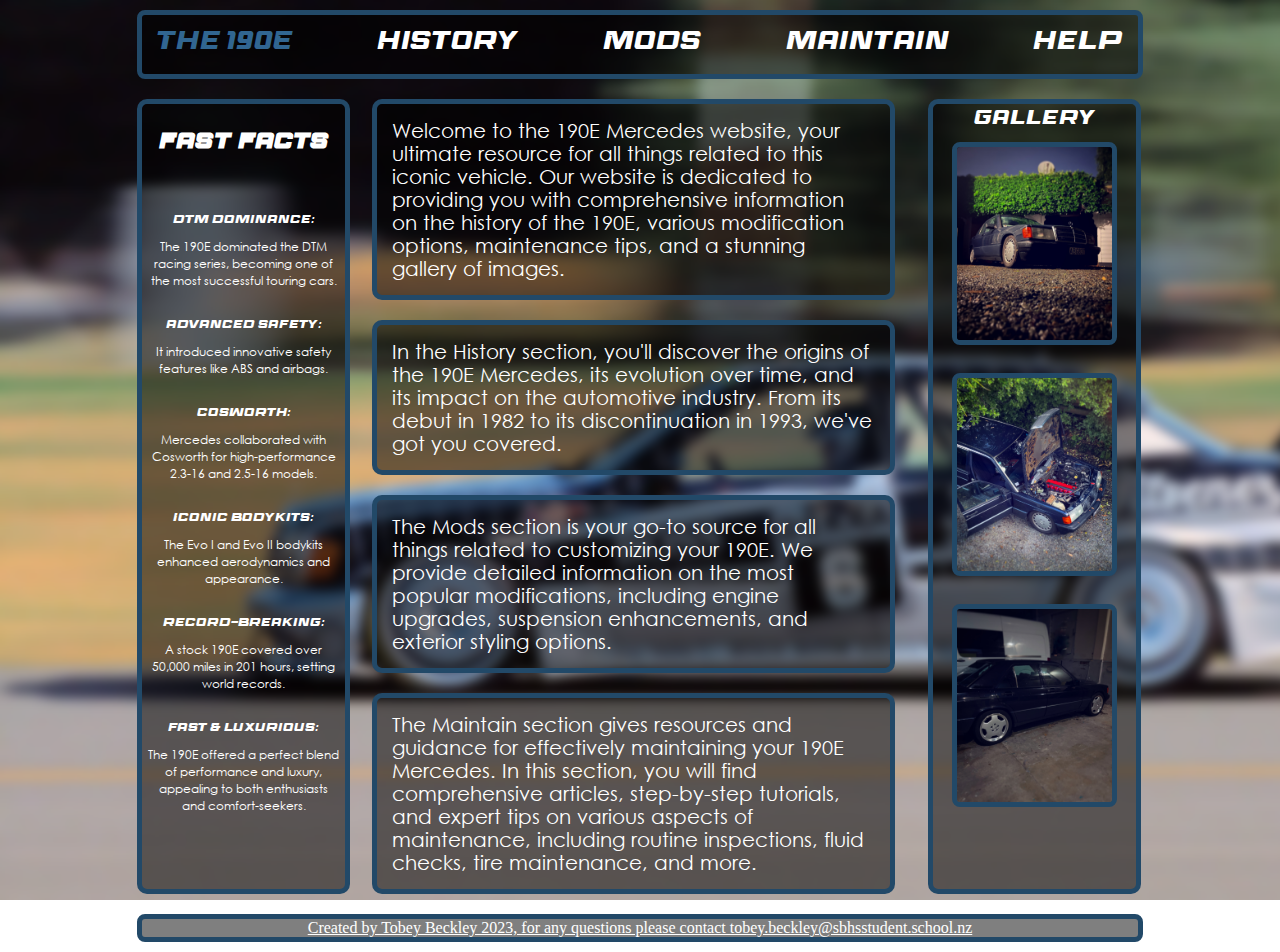
<file: index.html>
<!DOCTYPE html>
<html>
<head>
    <title>190E | Home</title>
    <link rel="stylesheet" href="styles.css">
</head>
<body>
    <nav>
            <a id="currentTab" href="index.html">The 190E</a>

            <div class="dropdown">
                <span class="dropdown-text"><a href="history.html">History</a></span>
                <div class="dropdown-content">
                  <a href="history.html#theStart">The Start</a>
                  <a href="history.html#variations">Variations</a>
                  <a href="history.html#dtm">DTM</a>
                <a href="history.html#theEnd">The End</a>
                </div>
              </div>
              
        <div class="dropdown">
                <!--when hover over it drops down-->
              <span class="dropdown-text"><a href="mods.html">Mods</a></span>
              <div class="dropdown-content">
                <!--when you click it goes to the paragraph that you click on-->
                <a href="mods.html">Suspension</a>
                <a href="mods.html#exhaust">Exhaust</a>
                <a href="mods.html#wheels">Wheels</a>
                <a href="mods.html#bodykits">Bodykits</a>
              </div>
            </div>
            <a href="maintain.html">Maintain</a>
            <a href="help.html">Help</a>
    </nav>

    <!--Body divs and text-->
    <div class="body1">Welcome to the 190E Mercedes website, your ultimate resource for all things related to this iconic vehicle. Our website is dedicated to providing you with comprehensive information on the history of the 190E, various modification options, maintenance tips, and a stunning gallery of images.
    	
        </div>  
    
    <div class="body2">In the History section, you'll discover the origins of the 190E Mercedes, its evolution over time, and its impact on the automotive industry. From its debut in 1982 to its discontinuation in 1993, we've got you covered.
      
        </div>
  
    <div class="body3">
            The Mods section is your go-to source for all things related to customizing your 190E. We provide detailed information on the most popular modifications, including engine upgrades, suspension enhancements, and exterior styling options.
        </div>
    
        <div class="body4">
            The Maintain section gives resources and guidance for effectively maintaining your 190E Mercedes. In this section, you will find comprehensive articles, step-by-step tutorials, and expert tips on various aspects of maintenance, including routine inspections, fluid checks, tire maintenance, and more. 
            </div>
        <!--Right side bar-->
    <div class="gallery">
        <div class="gallText">Gallery</div>
        <a href="http://127.0.0.1:5500/Images/image1.jpg" target="_blank"><img src="/Images/image1.jpg" alt="3/4 shot of 190e"></a>
        <a href="http://127.0.0.1:5500/Images/image2.jpg" target="_blank"><img src="/Images/image2.jpg" alt="M103 2.6"></a>
        <a href="http://127.0.0.1:5500/Images/image4.jpg" target="_blank"><img src="/Images/image4.jpg" alt="Monoblocks"></a>
    </div>
    <!--Left side bar-->
    <div class="leftBar">
        <h3>Fast Facts</h3>

  <ul class="fast-facts">
    <li>
      <span class="fact-year">DTM Dominance:</span>
      <p>The 190E dominated the DTM racing series, becoming one of the most successful touring cars.</p>
    </li>
    <li>
      <span class="fact-year">Advanced Safety:</span>
      <p>It introduced innovative safety features like ABS and airbags.</p>
    </li>
    <li>
      <span class="fact-year">Cosworth:</span>
      <p>Mercedes collaborated with Cosworth for high-performance 2.3-16 and 2.5-16 models.</p>
    </li>
    <li>
      <span class="fact-year">Iconic Bodykits:</span>
      <p>The Evo I and Evo II bodykits enhanced aerodynamics and appearance.</p>
    </li>
    <li>
      <span class="fact-year">Record-Breaking:</span>
      <p>A stock 190E covered over 50,000 miles in 201 hours, setting world records.</p>
    </li>
    <li>
        <span class="fact-year">Fast & Luxurious:</span>
        <p>The 190E offered a perfect blend of performance and luxury, appealing to both enthusiasts and comfort-seekers.</p>
      </li>
  </ul>
</div>
    </div>
 <!--Footer-->
    <div class="footer">
        Created by Tobey Beckley 2023, for any questions please contact tobey.beckley@sbhsstudent.school.nz
    </div>


</body>
</html>
</file>
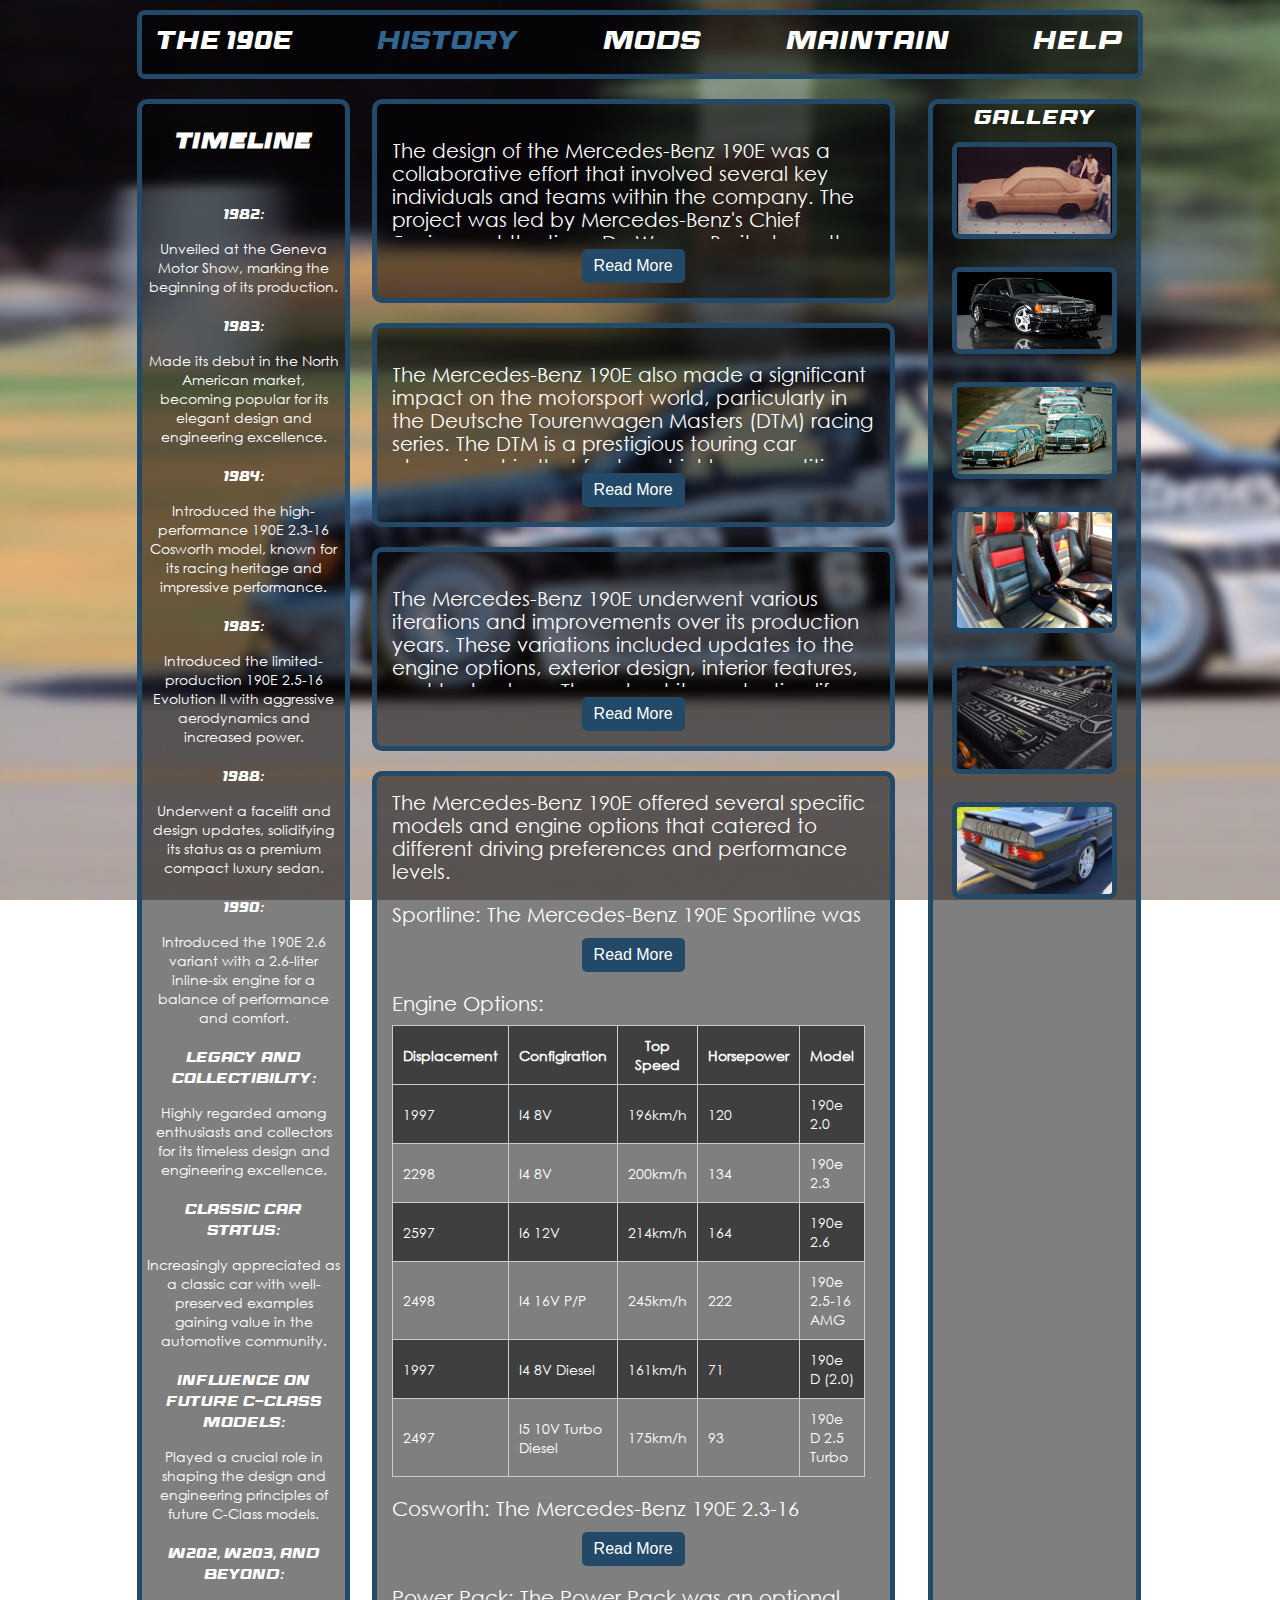
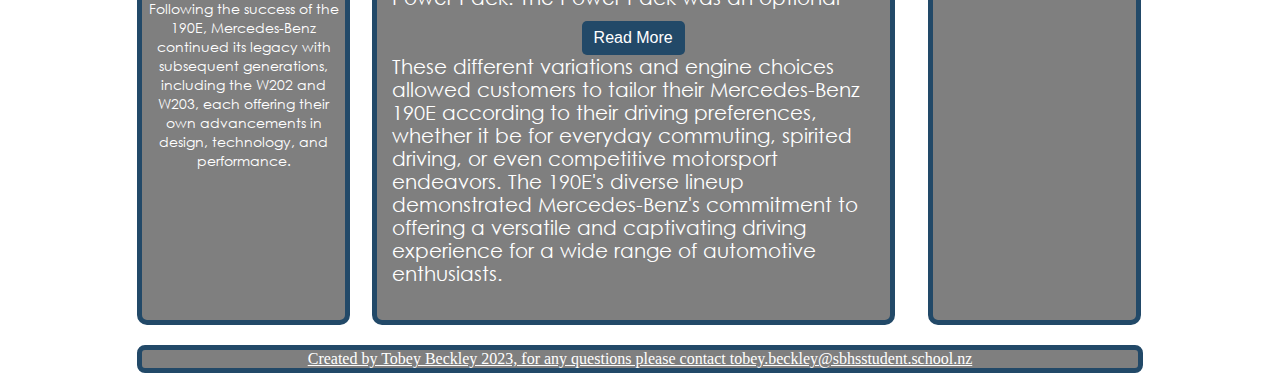
<file: history.html>
<!DOCTYPE html>
<html>

<head>
  <title>190E | Home</title>
  <link rel="stylesheet" href="styles.css">
</head>

<script>
  // JavaScript function to toggle text expansion/collapse
  function toggleText(elementId) {
    var paragraphWrapper = document.getElementById(elementId);
    var readMoreBtn = document.getElementById(elementId + "-readMoreBtn");

    if (paragraphWrapper.classList.contains("expanded")) {
      // If the paragraph is expanded, collapse it
      paragraphWrapper.classList.remove("expanded");
      readMoreBtn.textContent = "Read More";
    } else {
      // If the paragraph is collapsed, expand it
      paragraphWrapper.classList.add("expanded");
      readMoreBtn.textContent = "Read Less";
    }
  }

  // JavaScript event listener to set up text expansion/collapse
  document.addEventListener("DOMContentLoaded", function () {
    var paragraphs = document.querySelectorAll(".expandable-paragraph");

    paragraphs.forEach(function (paragraph) {
      var originalText = paragraph.textContent;
      var truncatedText = originalText.slice(0, 2000);

      if (paragraph.scrollHeight > paragraph.clientHeight) {
        // If the paragraph has overflow, truncate it and add a Read More button
        paragraph.textContent = truncatedText;
        var elementId = paragraph.id;
        var readMoreBtn = document.createElement("button");
        readMoreBtn.textContent = "Read More";
        readMoreBtn.className = "button-read-more-less";
        readMoreBtn.id = elementId + "-readMoreBtn";
        readMoreBtn.onclick = function () {
          toggleText(elementId);
        };

        var readMoreContainer = document.createElement("div");
        readMoreContainer.className = "read-more-container";
        readMoreContainer.appendChild(readMoreBtn);
        paragraph.parentNode.insertBefore(readMoreContainer, paragraph.nextSibling);
      }
    });
  });
  </script>

<body>
  <nav>
    <a href="index.html">The 190E</a>

    <div class="dropdown">
        <!--when hover over it drops down-->
      <span class="dropdown-text"><a id="currentTab" href="history.html">History</a></span>
      <div class="dropdown-content">
        <!--when you click it goes to the paragraph that you click on-->
        <a href="#theStart">The Start</a>
        <a href="#dtm">DTM</a>
        <a href="#variations">EVO</a>
        <a href="#theEnd">The End</a>
      </div>
    </div>

    <div class="dropdown">
        <!--when hover over it drops down-->
      <span class="dropdown-text"><a href="mods.html">Mods</a></span>
      <div class="dropdown-content">
        <!--when you click it goes to the paragraph that you click on-->
        <a href="mods.html#suspension">Suspension</a>
        <a href="mods.html#exhaust">Exhaust</a>
        <a href="mods.html#wheels">Wheels</a>
        <a href="mods.html#bodykits">Bodykits</a>
      </div>
    </div>
    <a href="maintain.html">Maintain</a>
    <a href="help.html">Help</a>
  </nav>

  <div id="theStart" class="body1">
    <div class="paragraph-wrapper">
      <p id="start" class="expandable-paragraph collapse">
        The design of the Mercedes-Benz 190E was a collaborative effort that involved several key individuals and teams within the company. The project was led by Mercedes-Benz's Chief Engineer at the time, Dr. Werner Breitschwerdt, who played a crucial role in overseeing the development of the car. The styling and design work were primarily carried out by a team of designers led by Bruno Sacco, Mercedes-Benz's head of design during that era. The design process took place at Mercedes-Benz's headquarters in Stuttgart, Germany, where the company's design center was located. This center housed a dedicated team of talented designers and engineers who worked together to create the iconic look of the 190E.

        Bruno Sacco and his team focused on creating a timeless and aerodynamic design for the 190E. They utilized the latest in computer-aided design (CAD) technology and conducted extensive wind tunnel testing to optimize the car's aerodynamics. The final result was a sleek and elegant silhouette that not only looked visually stunning but also contributed to the car's overall performance and fuel efficiency.
        
        The interior design was equally important, and Mercedes-Benz's team put a strong emphasis on ergonomics, luxury, and attention to detail. High-quality materials, exquisite craftsmanship, and cutting-edge features were incorporated into the 190E's interior to ensure a luxurious and comfortable driving experience.
        
        The Mercedes-Benz 190E was officially unveiled at the 1982 Geneva Motor Show, and it quickly became a symbol of automotive excellence and engineering prowess. Its enduring popularity and legacy are a testament to the dedication and vision of the talented individuals who designed and developed this remarkable compact executive car.
      </p>
    </div>
  </div>

  <div id="dtm" class="body2">
    <div class="paragraph-wrapper">
      <p id="dtmHistory" class="expandable-paragraph collapse">
        The Mercedes-Benz 190E also made a significant impact on the motorsport world, particularly in the Deutsche Tourenwagen Masters (DTM) racing series. The DTM is a prestigious touring car championship that features highly competitive racing among various automobile manufacturers.

        In the 1980s and 1990s, the Mercedes-Benz 190E 2.3-16 was a dominant force in DTM racing. This specially modified version of the 190E was designed for motorsport and featured a powerful 2.3-liter four-cylinder engine producing around 185 horsepower. The car's aerodynamic body kit and suspension setup were optimized for high-speed racing on tracks throughout Europe.

        Notably, the 190E 2.3-16 achieved remarkable success in DTM racing, securing numerous victories and championships for Mercedes-Benz. Its competitive performance and distinctive livery made it a fan-favorite and an iconic representation of Mercedes-Benz's commitment to motorsport excellence.

        The legacy of the 190E in DTM racing lives on, and its achievements continue to be celebrated by motorsport enthusiasts and fans of the Mercedes-Benz brand.
      </p>
    </div>
  </div>

  <div id="variations" class="body3">
    <div class="paragraph-wrapper">
      <p id="variationsText" class="expandable-paragraph collapse">
        The Mercedes-Benz 190E underwent various iterations and improvements over its production years. These variations included updates to the engine options, exterior design, interior features, and technology. Throughout its production life, the 190E remained a popular choice for customers seeking a luxurious and reliable compact executive car.
    
        One of the notable variations was the introduction of the Mercedes-Benz 190E 2.5-16 Evolution (EVO) models. The EVO models were designed to meet the homologation requirements for participating in motorsport events, particularly in the Deutsche Tourenwagen Masters (DTM) racing series. These high-performance versions featured a more powerful engine, aerodynamic enhancements, and upgraded suspension and braking systems.

        Another significant variation was the availability of different trim levels and special editions, each offering unique features and options. Some of the special editions included limited-production models with exclusive paint colors, interior finishes, and additional accessories.

        The Mercedes-Benz 190E's ability to continuously evolve and adapt to changing market demands contributed to its enduring success and reputation as a beloved classic car.
      </p>
    </div>
  </div>

  <div id="theEnd" class="body4">
    <div class="paragraph-wrapper">
          
        The Mercedes-Benz 190E offered several specific models and engine options that catered to different driving preferences and performance levels.
        <p id="Sportline" class="expandable-paragraph collapse">
        Sportline: The Mercedes-Benz 190E Sportline was a special variant aimed at enhancing the car's sporty driving characteristics. It featured sport-tuned suspension, firmer springs, and upgraded shock absorbers, providing improved handling and responsiveness on the road. The Sportline edition also boasted distinctive alloy wheels and sportier exterior and interior trim, giving it a more aggressive and athletic appearance.
        </p>

        <p id="engine" class="expandable-paragraph collapse">
        Engine Options:
        <!--Table of engine options-->
        <table>
            <tr>
                <th>Displacement</th>
                <th>Configiration</th>
                <th>Top Speed</th>
                <th>Horsepower</th>
                <th>Model</th>
    
            </tr>
            <tr>
                <td>1997</td>
                <td>I4 8V</td>
                <td>196km/h</td>
                <td>120</td>
                <td>190e 2.0</td>
            </tr>
    
            <tr>
                <td>2298</td>
                <td>I4 8V</td>
                <td>200km/h</td>
                <td>134</td>
                <td>190e 2.3</td>
            </tr>
    
            <tr>
                <td>2597</td>
                <td>I6 12V</td>
                <td>214km/h</td>
                <td>164</td>
                <td>190e 2.6</td>
            </tr>

            <tr>
                <td>2498</td>
                <td>I4 16V P/P</td>
                <td>245km/h</td>
                <td>222</td>
                <td>190e 2.5-16 AMG</td>
            </tr>

            <tr>
                <td>1997</td>
                <td>I4 8V Diesel</td>
                <td>161km/h</td>
                <td>71</td>
                <td>190e D (2.0)</td>
            </tr>
            <tr>
                <td>2497</td>
                <td>I5 10V Turbo Diesel</td>
                <td>175km/h</td>
                <td>93</td>
                <td>190e D 2.5 Turbo</td>
            </tr>
        </table>
        </p>
        <p id="cosworth" class="expandable-paragraph collapse">
        Cosworth: The Mercedes-Benz 190E 2.3-16 Cosworth was a high-performance version developed in collaboration with Cosworth, a renowned engineering firm specializing in motorsport. It featured a 2.3-liter inline-four engine with 16 valves and dual overhead camshafts, producing around 185 horsepower. The Cosworth model was specifically designed for motorsport and became a dominant force in the Deutsche Tourenwagen Masters (DTM) racing series, contributing to the 190E's motorsport legacy.
        </p>
        <p id="powerPack" class="expandable-paragraph collapse">
        Power Pack: The Power Pack was an optional performance upgrade available for certain 190E models. It included various enhancements to the engine and other components, resulting in increased horsepower and torque output. The Power Pack option provided a boost in performance for enthusiasts who wanted even more driving excitement from their 190E.
    </p>
        These different variations and engine choices allowed customers to tailor their Mercedes-Benz 190E according to their driving preferences, whether it be for everyday commuting, spirited driving, or even competitive motorsport endeavors. The 190E's diverse lineup demonstrated Mercedes-Benz's commitment to offering a versatile and captivating driving experience for a wide range of automotive enthusiasts.
      </p>
    </div>
  </div>

  <div class="gallery">
    <div class="gallText">Gallery</div>
    <a href="http://127.0.0.1:5500/Images/clay190.jpg"><img src="Images/clay190.jpg" alt="People molding a life sized 190e out of clay"></a> <!--sourced by a youtube video https://www.youtube.com/watch?v=QUPLFLbmSKk&ab_channel=OldBenz-->
    <a href="http://127.0.0.1:5500/Images/evo2190.jpeg"><img src="Images/evo2190.jpeg" alt="Picture Black 190e EVO 2 in showroom"></a> <!--https://www.roadandtrack.com/leftBar/a37373118/mercedes-benz-190e-25-16-evolution-ii-is-homologation-royalty/-->
    <a href="http://127.0.0.1:5500/Images/dtm190.jpg"><img src="Images/dtm190.jpg" alt="two 190e evo 2 racing each other on a race track with a e30 in the background"></a> <!--https://www.motor1.com/features/176593/mercedes-benz-190e-evolution-video/-->
    <a href="http://127.0.0.1:5500/Images/sportline190.jpg"><img src="Images/sportline190.jpg" alt="Black and red leather sportline interior"></a> <!--https://thembmarket.com/1993-mercedes-benz-190e-sportline-limited-2-->
    <a href="http://127.0.0.1:5500/Images/pp190.jpg"><img src="Images/pp190.jpg" alt="Engine bay photo of the AMG Power Pack engine"></a> <!--https://www.proxibid.com/Collector-Cars/1989-Mercedes-Benz-190E-2-5-16-Evolution-I-AMG-Power-Pack/lotInformation/55498525-->
    <a href="http://127.0.0.1:5500/Images/2.316190.jpg"><img src="Images/2.316190.jpg" alt="rear 3/4 shot of 2.3 16v 190e black"></a> <!--https://youtu.be/kDqZkUFKVb4-->

</div>

  <div class="leftBar">
    <h3>Timeline</h3>
    <ul class="timeline">
        <!--Timeline left side bar by year-->
        <li>
            <span class="year">1982:</span>
            <p>Unveiled at the Geneva Motor Show, marking the beginning of its production.</p>
        </li>
        <li>
            <span class="year">1983:</span>
            <p>Made its debut in the North American market, becoming popular for its elegant design and engineering excellence.</p>
        </li>
        <li>
            <span class="year">1984:</span>
            <p>Introduced the high-performance 190E 2.3-16 Cosworth model, known for its racing heritage and impressive performance.</p>
        </li>
        <li>
            <span class="year">1985:</span>
            <p>Introduced the limited-production 190E 2.5-16 Evolution II with aggressive aerodynamics and increased power.</p>
        </li>
        <li>
            <span class="year">1988:</span>
            <p>Underwent a facelift and design updates, solidifying its status as a premium compact luxury sedan.</p>
        </li>
        <li>
            <span class="year">1990:</span>
            <p>Introduced the 190E 2.6 variant with a 2.6-liter inline-six engine for a balance of performance and comfort.</p>
        </li>
        <li>
            <span class="year">Legacy and Collectibility:</span>
            <p>Highly regarded among enthusiasts and collectors for its timeless design and engineering excellence.</p>
        </li>
        <li>
            <span class="year">Classic Car Status:</span>
            <p>Increasingly appreciated as a classic car with well-preserved examples gaining value in the automotive community.</p>
        </li>
        <li>
            <span class="year">Influence on Future C-Class Models:</span>
            <p>Played a crucial role in shaping the design and engineering principles of future C-Class models.</p>
        </li>
        <li>
            <span class="year">W202, W203, and Beyond:</span>
            <p>Following the success of the 190E, Mercedes-Benz continued its legacy with subsequent generations, including the W202 and W203, each offering their own advancements in design, technology, and performance.</p>
        </li>
    </ul>

  </div>
 <!--footer-->
  <div class="footer">
    Created by Tobey Beckley 2023, for any questions please contact tobey.beckley@sbhsstudent.school.nz
  </div>


</body>

</html>
</file>
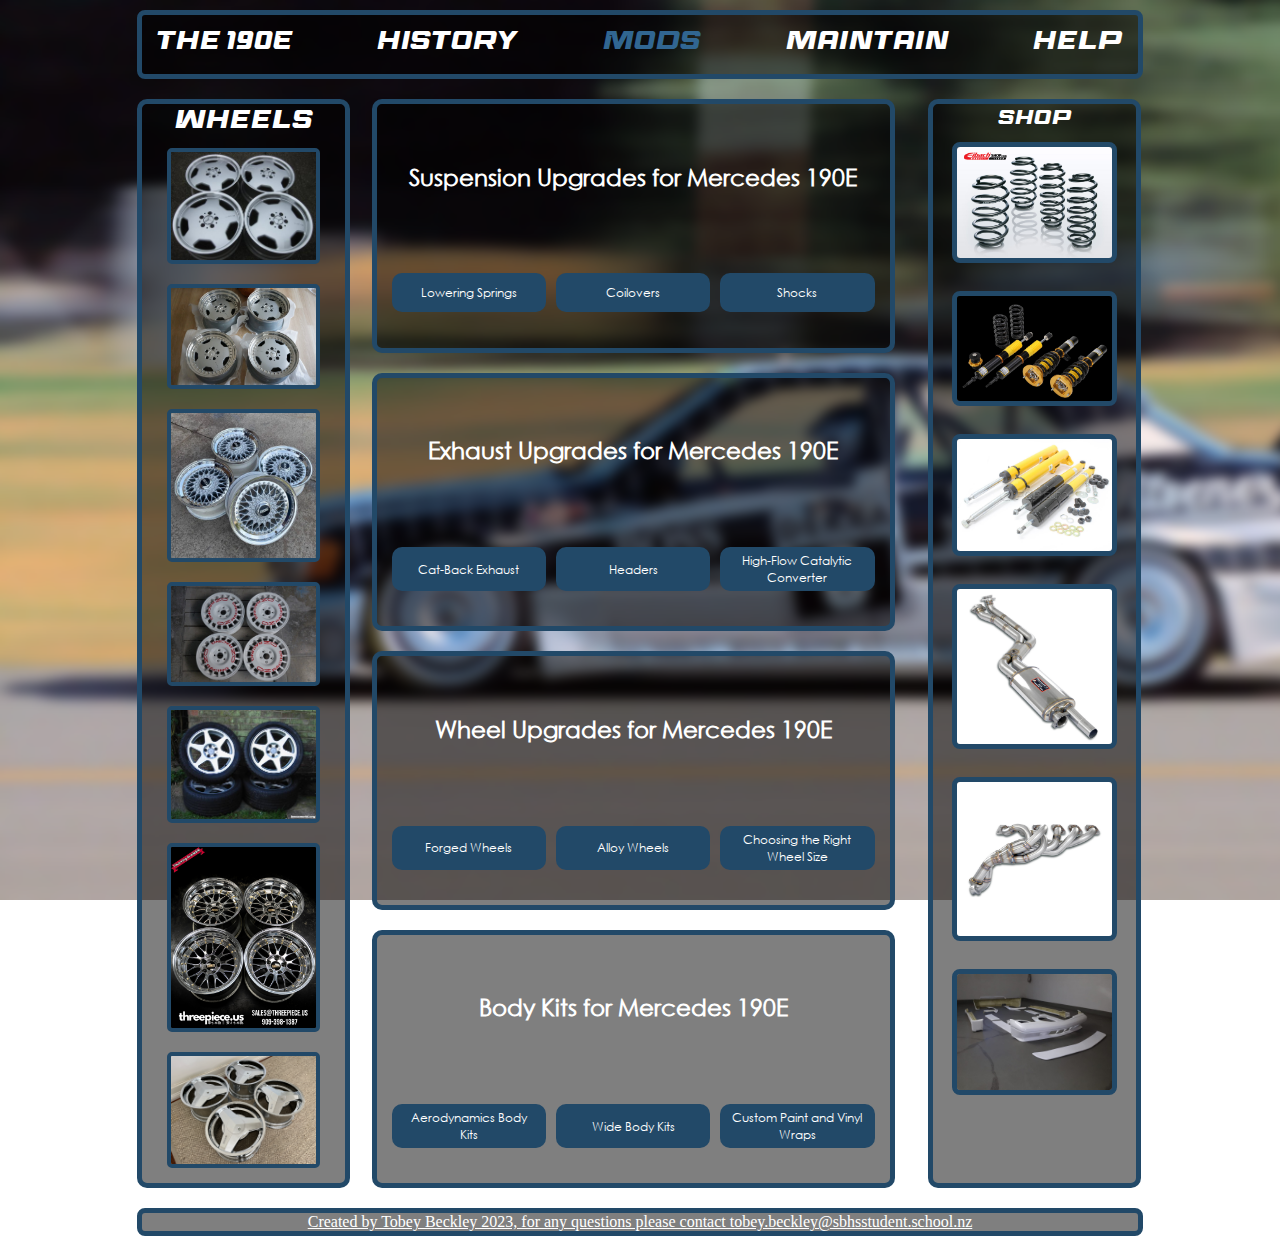
<file: mods.html>
<!DOCTYPE html>
<html>

<head>
  <title>190E | Mods</title>
  <link rel="stylesheet" href="styles.css">
  <link rel="icon" type="image/x-icon" href="/images/favicon.png">
</head>

<script>
    //Button java
function toggleSection(sectionId) {
  var content = document.getElementById(sectionId);
  var contents = document.getElementsByClassName('content');

  for (var i = 0; i < contents.length; i++) {
    if (contents[i].id === sectionId) {
     
      if (content.style.display === 'block') {
        content.style.display = 'none';
        //if you click another button while showing another button it will replace instead of add on to the end
      } else {
        content.style.display = 'block';
      }
    } else {
      
      contents[i].style.display = 'none';
    }
  }
}
  </script>

<body>
  <nav>
    <a href="index.html">The 190E</a>

    <div class="dropdown">
        <!--when hover over it drops down-->
      <span class="dropdown-text"><a  href="history.html">History</a></span>
      <div class="dropdown-content">
        <!--when you click it goes to the paragraph that you click on-->
        <a href="#theStart">The Start</a>
        <a href="#dtm">DTM</a>
        <a href="#variations">EVO</a>
        <a href="#theEnd">The End</a>
      </div>
    </div>

    <div class="dropdown">
        <!--when hover over it drops down-->
      <span class="dropdown-text"><a id="currentTab" href="mods.html">Mods</a></span>
      <div class="dropdown-content">
        <!--when you click it goes to the paragraph that you click on-->
        <a href="#suspension">Suspension</a>
        <a href="#exhaust">Exhaust</a>
        <a href="#wheels">Wheels</a>
        <a href="#bodykits">Bodykits</a>
      </div>
    </div>
  
    <a href="maintain.html">Maintain</a>
    <a href="help.html">Help</a>
  </nav>
<!--Suspension-->
  <div class="body1">
    <h3>Suspension Upgrades for Mercedes 190E</h3>
    <!--buttons for body1-->
    <div class="buttons-wrapper">
      <button class="collapsible" onclick="toggleSection('loweringSprings')">Lowering Springs</button>
      <button class="collapsible" onclick="toggleSection('coilovers')">Coilovers</button>
      <button class="collapsible" onclick="toggleSection('shocks')">Shocks</button>
    </div>

    <div class="content" id="loweringSprings">
      <p>
        Lowering springs are an excellent option for improving your car's handling and appearance. They lower the center of gravity, reducing body roll, and improving cornering performance. <p> One of the well-known brands for lowering springs is H&R Springs. They offer a range of options that can provide various levels of drop and performance improvement while maintaining a comfortable ride for daily driving.<p>

        H&R Springs typically provide a lowering range of around 1.0 to 2.0 inches (25mm to 50mm) depending on the specific model and variant. Please note that the exact lowering amount may vary depending on the year and version of the Mercedes 190E, so it's essential to check the specifications for the specific H&R lowering spring set designed for your vehicle.<p>
  
        Other reputable brands for lowering springs include Eibach and Bilstein, both known for their high-quality lowering springs. As with H&R Springs, these brands offer different spring options tailored to various driving preferences and vehicle models, providing similar lowering ranges for the Mercedes 190E.
      </p>
    </div>

    <div class="content" id="coilovers">
      <p>
        Coilovers are a more versatile suspension upgrade compared to just lowering springs. They consist of
        adjustable dampers and springs, allowing you to fine-tune your car's ride height, damping, and stiffness. If
        you want the ability to customize your suspension setup for both street driving and track use, coilovers are
        the way to go. One of the top choices for Mercedes 190E coilovers is KW Suspensions. Their Variant 3
        coilovers are highly regarded for their performance and adjustability. Another excellent brand to consider
        is Öhlins, which offers premium coilover systems for enthusiasts seeking the best in handling and ride
        quality.
      </p>
    </div>

    <div class="content" id="shocks">
      <p>
        If you want to maintain the stock ride height of your Mercedes 190E but still improve its handling, upgrading
        the shocks is a good option. High-performance shock absorbers can provide better damping control, resulting
        in improved stability and comfort. Bilstein is a reputable brand known for producing high-quality shocks.
        Their B8 series is specifically designed for performance applications and can work well with lowering springs
        to enhance your car's handling capabilities. KONI is another respected brand that offers adjustable shock
        absorbers, allowing you to fine-tune the damping to suit your preferences.
      </p>
    </div>
  </div>
  <!--Exhaust-->
  <div id="exhaust" class="body2">
    <h3>Exhaust Upgrades for Mercedes 190E</h3>
<!--Exhaust buttons-->
    <div class="buttons-wrapper">
      <button class="collapsible" onclick="toggleSection('catback')">Cat-Back Exhaust</button>
      <button class="collapsible" onclick="toggleSection('headers')">Headers</button>
      <button class="collapsible" onclick="toggleSection('highflow')">High-Flow Catalytic Converter</button>
    </div>
  
    <div class="content" id="catback">
      <p class="info">
        Upgrading the exhaust system is a popular way to improve the performance and sound of your Mercedes 190E.<p> One of the common exhaust upgrades is a Cat-Back Exhaust system. A Cat-Back Exhaust replaces the exhaust system from the catalytic converter to the rear of the vehicle. It typically includes the muffler, resonator, and exhaust pipes.<p>
  
        Cat-Back Exhaust systems are designed to reduce exhaust backpressure, which can improve engine efficiency and increase horsepower. Additionally, they often produce a more aggressive and sporty exhaust note, enhancing the overall driving experience.<p> Some well-known brands for Cat-Back Exhaust systems for the Mercedes 190E include Borla, MagnaFlow, and Remus.
  
      <p>  When installing a Cat-Back Exhaust, it's essential to ensure that the system is compatible with your specific model and year of the Mercedes 190E. This will ensure proper fitment and optimal performance.
      </p>
    </div>
  
    <div class="content" id="headers">
      <p class="info">
        Another exhaust upgrade option is Headers. Headers replace the stock exhaust manifold and are designed to improve exhaust gas flow from the engine's cylinders. They are typically constructed with mandrel-bent tubing for smoother airflow and reduced restrictions.<p>
  
        Headers can enhance engine performance by increasing horsepower and torque. They are particularly beneficial for high-revving engines like the Mercedes 190E's four-cylinder powerplants. By improving exhaust scavenging, headers can contribute to better throttle response and overall engine efficiency.<p>
  
        Brands like Megan Racing, DC Sports, and OBX Racing Sports offer performance headers designed for the Mercedes 190E. Just like with other exhaust upgrades, it's essential to choose headers that are compatible with your specific model and year to ensure proper fitment and performance gains.
      </p>
    </div>
  
    <div class="content" id="highflow">
      <p class="info">
        For enthusiasts looking to optimize both performance and environmental impact, a High-Flow Catalytic Converter is an attractive option. A High-Flow Catalytic Converter is designed to reduce exhaust backpressure while still effectively reducing harmful emissions. <p>
  
        High-flow catalytic converters use advanced catalytic materials and less restrictive designs to maintain compliance with emissions regulations while allowing for improved exhaust flow. By reducing backpressure, they can contribute to increased horsepower and torque.<p>
  
        Brands like MagnaFlow, Flowmaster, and Eastern Catalytic offer High-Flow Catalytic Converters for the Mercedes 190E. When choosing a high-flow catalytic converter, ensure that it meets the emissions requirements in your area and is compatible with your vehicle's specific year and model.
      </p>
    </div>
    
  </div>
<!--Wheels-->
  <div id="wheels" class="body3">
    <h3>Wheel Upgrades for Mercedes 190E</h3>
<!--Wheel buttons-->
  <div class="buttons-wrapper">
    <button class="collapsible" onclick="toggleSection('forged')">Forged Wheels</button>
    <button class="collapsible" onclick="toggleSection('alloy')">Alloy Wheels</button>
    <button class="collapsible" onclick="toggleSection('wheelsize')">Choosing the Right Wheel Size</button>
  </div>

  <div class="content" id="forged">
    <p class="info">
      Forged wheels are a premium option for upgrading the wheels on your Mercedes 190E. They are crafted from a single piece of high-quality aluminum or other metals, using a forging process that involves intense pressure to create a wheel with excellent strength-to-weight ratio. <p>

      The main advantage of forged wheels is their lightweight construction, which can reduce unsprung weight and improve overall vehicle performance. They are known for their durability and resistance to cracks and bends, making them ideal for high-performance driving and track use.<p>

      Brands like BBS, HRE Performance Wheels, and ADV.1 offer a variety of forged wheel options for the Mercedes 190E. When considering forged wheels, be prepared for a higher cost compared to other wheel types, but the performance and aesthetics they offer are often worth the investment for enthusiasts seeking the best wheel upgrade.
    </p>
  </div>

  <div class="content" id="alloy">
    <p class="info">
      Alloy wheels, also known as aluminum wheels, are a popular and practical upgrade for the Mercedes 190E. These wheels are made from a blend of aluminum and other lightweight metals, offering a good balance between performance, aesthetics, and cost-effectiveness. <p>

      Alloy wheels are available in various designs and finishes, allowing you to customize the look of your Mercedes 190E. They are typically lighter than steel wheels, contributing to improved fuel efficiency and handling. <p>

      Brands like Enkei, TSW Alloy Wheels, and OZ Racing provide a wide range of alloy wheel options that fit the Mercedes 190E. When choosing alloy wheels, consider factors such as size, offset, and bolt pattern to ensure proper fitment and compatibility with your specific vehicle model.
    </p>
  </div>

  <div class="content" id="wheelsize">
    <p class="info">
      When upgrading the wheels on your Mercedes 190E, selecting the right wheel size is crucial for performance and aesthetics. The wheel size is typically expressed in inches and consists of the diameter, width, and offset. <p>

      Larger wheels can enhance the vehicle's appearance and fill the wheel wells, giving the car a more aggressive stance. However, larger wheels may also impact ride comfort and handling. It's essential to strike a balance between aesthetics and functionality when choosing the wheel size. <p>

      Consider factors like tire size compatibility, wheel offset, and potential modifications to the suspension when selecting the wheel size for your Mercedes 190E. Consulting with a knowledgeable wheel and tire specialist can help you find the best wheel size that suits your driving preferences and goals.
    </p>
  </div>
    
  </div>
<!--Bodykits-->
  <div id="bodykits" class="body4">
    <h3>Body Kits for Mercedes 190E</h3>
<!--Body kit buttons-->
    <div class="buttons-wrapper">
      <button class="collapsible" onclick="toggleSection('aerodynamics')">Aerodynamics Body Kits</button>
      <button class="collapsible" onclick="toggleSection('widebody')">Wide Body Kits</button>
      <button class="collapsible" onclick="toggleSection('paint')">Custom Paint and Vinyl Wraps</button>
    </div>
  
    <div class="content" id="aerodynamics">
      <p class="info">
        Aerodynamics body kits are designed to improve the airflow around and underneath the Mercedes 190E. They typically include front and rear bumpers, side skirts, spoilers, and diffusers. These components are carefully designed to reduce drag, increase downforce, and enhance overall aerodynamic performance. <p>
  
        The benefits of aerodynamics body kits go beyond visual enhancements. They can improve high-speed stability, reduce lift, and enhance the vehicle's handling characteristics. Additionally, aerodynamics body kits can give the Mercedes 190E a more aggressive and sporty appearance.<p>
  
        Brands like AMG, Lorinser, and Carlsson offer aerodynamics body kits specifically designed for the Mercedes 190E. When choosing an aerodynamics body kit, consider the material (e.g., fiberglass, polyurethane), fitment, and the intended use of your vehicle to ensure that the kit meets your requirements.
      </p>
    </div>
  
    <div class="content" id="widebody">
      <p class="info">
        Wide body kits are a bold and attention-grabbing upgrade for the Mercedes 190E. They consist of extended fenders, wider bumpers, and side skirts, creating a wider stance for the vehicle. Wide body kits not only provide a more aggressive look but also allow for wider wheels and tires, improving grip and cornering performance. <p>
  
        Wide body conversions are often sought after by car enthusiasts who want a unique and head-turning appearance for their Mercedes 190E. The wider body panels create a more muscular and performance-oriented look. <p>
  
        When considering a wide body kit, it's essential to work with a reputable body shop or installer experienced in performing such modifications. Additionally, ensure that the kit's fitment and quality meet your expectations, as wide body conversions require precision and attention to detail.
      </p>
    </div>
  
    <div class="content" id="paint">
      <p class="info">
        Custom paintwork and vinyl wraps offer a versatile way to personalize the appearance of your Mercedes 190E. With a wide range of colors, finishes, and designs available, you can create a unique and eye-catching look for your vehicle.<p>
  
        Custom paint jobs can range from subtle color changes to intricate graphics and designs. Vinyl wraps, on the other hand, provide a temporary and reversible way to change the vehicle's appearance without affecting the original paintwork.<p>
  
        Brands like 3M, Avery Dennison, and XPEL offer high-quality vinyl wrap materials suitable for the Mercedes 190E. For custom paintwork, working with experienced automotive painters will ensure the best results. <p>
  
        Whether you prefer a factory-fresh look or a head-turning custom design, custom paintwork and vinyl wraps allow you to express your personal style and make your Mercedes 190E stand out from the crowd.
      </p>
    </div>
    
  </div>
<!--Gallery-->
  <div class="gallery">
    <div class="gallText">Shop</div>
    <!--Gallery images with sources -->
    <a href="https://eibachshop.com/index.php?p1283,eibach-pro-kit-springs-mercedes-benz-190" target="_blank"><img src="Images/eibach.jpg" alt="Eibach branded lowering springs set of 4"></a>
    <a href="https://www.scarles.co.nz/products/yellowspeed-coilovers-mercedes-benz-190-series-w201-82-93-v2" target="_blank"><img src="/Images/coilovers.jpg" alt="yellow speed coilovers set of 4 "></a> <!--https://www.scarles.co.nz/products/yellowspeed-coilovers-mercedes-benz-190-series-w201-82-93-v2-->
    <a href="https://www.fcpeuro.com/products/mercedes-sport-shock-kit-w201-w124-bilstein-w124b8kit" target="_blank"><img src="Images/bilstein.jpg" alt="Bilstein yellow shocks absorber"></a>
    <a href="https://www.supersprint.com/ww-en/mercedes-w201-190e-v1/sport-exhaust-supersprint-mercedes-w201-190-e-26-amg/172902-front-exhaust.aspx#!/" target="_blank"><img src="/Images/exhaust.jpg" alt="Shiney Peice of exhaust pipe"></a>
    <a href="https://www.supersprint.com/ww-en/mercedes-w201-190e-v1/sport-exhaust-supersprint-mercedes-w201-190-e-26-amg/840701-manifold.aspx#!/" target="_blank"><img src="Images/headers.jpg" alt="Long tube exhaust headers"></a>
    <a href="https://www.mbtuningworldwide.com/products/w201-evo-ii-bodykit/" target="_blank"><img src="Images/evo2kit.jpg" alt="Body peices for 190e EVO2 body kit on floor"></a>
</div>

  <div id="wheels" class="leftBar">
        Wheels
        <!--Left bar wheels with sources -->
        <a href="http://127.0.0.1:5500/Images/wheel1.jpg"target="_blank"><img src="/Images/wheel1.jpg" alt="Monoblocks"></a> <!--https://www.usedvictoria.com/car-wheels-tires/32777250 -->
        <a href="http://127.0.0.1:5500/Images/wheel2.jpg"target="_blank"><img src="/Images/wheel2.jpg" alt="Aero 3 Monoblocks"></a> <!--https://bringatrailer.com/listing/mercedes-amg-aero-iii-oz-racing-wheels/-->
        <a href="http://127.0.0.1:5500/Images/wheel3.jpg"target="_blank"><img src="/Images/wheel3.jpg" alt="BBS RS Wheels"></a> <!--https://www.rooneywheel.com/product/bbs-rs-005/-->
        <a href="http://127.0.0.1:5500/Images/wheel4.jpg"target="_blank"><img src="/Images/wheel4.jpg" alt="OZ Racing Wheels"></a> <!--https://www.antonenko555.com/wheels/oz-rally-racing-5x100-15x5j-et38-magnesium-5kg/-->
        <a href="http://127.0.0.1:5500/Images/wheel5.jpg"target="_blank"><img src="/Images/wheel5.jpg" alt="Evo 2 Style Wheels Six Spoke"></a> <!--https://www.benzworld.org/threads/wtb-ceginus-evo-ii-17-x-7-5-wheels.2750482/-->
        <a href="http://127.0.0.1:5500/Images/wheel6.jpg"target="_blank"><img src="/Images/wheel6.jpg" alt="bbs lm wheels chrome"></a> <!--https://www.threepiece.us/bbs-lm-5x114-3-17x12-5-20-17x13-5-4/-->
        <a href="http://127.0.0.1:5500/Images/wheel7.jpg"target="_blank"><img src="/Images/wheel7.jpg" alt="Brabus 3 spoke wheels"></a> <!--https://thembmarket.com/brabus-monoblock-ii-blade-wheels-->
   
  </div>
<!--Footer!-->
  <div class="footer">
    Created by Tobey Beckley 2023, for any questions please contact tobey.beckley@sbhsstudent.school.nz
  </div>


</body>

</html>
</file>
<file: styles.css>
/*Font input*/
@font-face {
  font-family: RaceSport;
  src: url(Fonts/RaceSport.ttf);
}

@font-face {
  font-family: CenturyGothic;
  src: url(Fonts/CenturyGothic.ttf);
}

body {
  margin: 10px;
  color: white;
  display: grid;
  grid-template-columns: 1fr 2fr 5fr 2fr 1fr;
  grid-gap: 20px;
  background-color: white;
  background-image: url(/Images/background1.png);
  background-repeat: no-repeat;
  background-attachment: fixed;
  background-size: cover;
}
/*Navigation bar styles and grid location*/
nav {
  border: 5px solid #224968;
  border-radius: 8px;
  background-color: rgba(0, 0, 0, 0.50);
  display: flex;
  justify-content: space-between;
  align-items: center;
  grid-column: 2/5;
}


/*Nagiation link styles*/
nav a {
  font-family: RaceSport;
  color: white;
  grid-column: 3/4;
  text-align: center;
  margin: 15px;
  text-decoration: none;
  font-size: 25px;
}

nav a:hover {
  color: #316691;

}

/*Drop down box for history and mods navigation text*/
.dropdown {
  position: relative;
  display: inline-block;
}

.dropdown-text {
  cursor: pointer;
}

.dropdown-content {
  display: none;
  position: absolute;
  min-width: 100px;
  box-shadow: 0px 8px 16px 0px rgba(0, 0, 0, 0.2);
  background-color: rgba(0, 0, 0, .9);
  border: 5px solid #224968;
  border-radius: 10px;
  animation-duration: 0.4s;
  animation-name: slide-down;
  z-index: 1;
}

.dropdown-content a {
  color: white;
  font-size: 15px;
  padding: 12px 16px;
  text-decoration: none;
  display: block;
}

.dropdown:hover .dropdown-content {
  display: block;
}

/*Animation for dropdown box*/
@keyframes slide-down {
  from {
    opacity: 0;
    transform: translateY(-10px);
  }

  to {
    opacity: 1;
    transform: translateY(0);
  }
}

/*shows what tab you are own via chanigng the colour*/
#currentTab {
  color: #316691;
}

/*Body1 Styles*/
.body1 {
  display: flex;
  justify-content: center;
  align-items: center;
  grid-column: 3/4;
  grid-row: 2/3;
  padding: 15px;
  font-size: 20px;

  display: grid;
  grid-template-columns: 1fr;
  grid-row-gap: 20px;
  align-items: center;
}

/*Body 2 styles*/
.body2 {
  display: flex;
  justify-content: center;
  align-items: center;
  padding: 15px;
  font-size: 20px;
  grid-column: 3/4;

  display: grid;
  grid-template-columns: 1fr;
  grid-row-gap: 20px;
  align-items: center;
}
 /*Body 4 styles*/
.body3 {
  display: flex;
  justify-content: center;
  align-items: center;
  grid-column: 3/4;
  grid-row: 4/5;
  padding: 15px;

  display: grid;
  grid-template-columns: 1fr;
  grid-row-gap: 20px;
  align-items: center;

}

/*Body 5 styles*/
.body4 {
  display: flex;
  justify-content: center;
  align-items: center;
  grid-column: 3/4;
  grid-row: 5/6;
  padding: 15px;
  font-size: 20px;

  display: grid;
  grid-template-columns: 1fr;
  grid-row-gap: 20px;
  align-items: center;
}

/*Easily changable styles across multiple ui, so if i want to adjust background opactiy i dont have to go through multiple style edits*/
.body1,
.body2,
.body3,
.body4,
.gallery,
.leftBar {
  font-family: CenturyGothic;
  background-color: rgba(0, 0, 0, .50);
  border: 5px solid #224968;
  border-radius: 10px;
  max-width: 90%;
  max-height: 100%;
  font-size: 20px;
  overflow: auto;
}

/*Gallery styles */
.gallery {
  font-family: RaceSport;
  grid-column: 4/5;
  grid-row: 2/6;
  padding: 5px;
  text-align: center;
  font-size: 20px;
  display: flex;
  flex-direction: column;
  align-items: center;
  overflow-y: visible;
  
}
/*Gallery image styles*/
.gallery img {
  border: 5px solid #224968;
  border-radius: 8px;
  width: 80%;
  height: auto;
  margin: 10px;
  transition: all 0.3s
}

/*Responsivness for gallery images */
@media (max-width: 600px) {
  .gallery img {
    width: 80%;
  }
}

@media (max-width: 400px) {
  .gallery img {
    width: 60%;
  }
}

.gallery img:hover {
  border: 5px solid #316691;
  transform: scale(1.03);

}

/*left side bar styles*/
.leftBar {
  font-family: RaceSport;
  grid-column: 2/3;
  grid-row: 2/6;
  padding: 5px;
  text-align: center;
  font-size: 25px;
  display: flex;
  flex-direction: column;
  align-items: center;
  overflow-y: auto;
}
 

/*Bottom ui styles*/
.footer {
  grid-column: 2/5;
  grid-row: 6/7;
  background-color: rgba(0, 0, 0, .50);
  border: 5px solid #224968;
  border-radius: 8px;
  text-align: center;
  text-decoration: underline;

}
/*253-300 is history "showmore" button*/
#start.collapse,
#dtmHistory.collapse { /*Set how much text shows default before showmore is clicked*/
  max-height: 100px;
  overflow: hidden;
}

#start.expanded,
#dtmHistory.expanded {
  max-height: none;
}

.paragraph-wrapper {
  position: relative;
}

.expandable-paragraph {
  font-family: CenturyGothic;
  border-radius: 10px;
  max-width: 100%;
  max-height: none;
  font-size: 20px;
  overflow: auto;
  text-overflow: ellipsis;
  margin-bottom: 10px;
}

.button-read-more-less {
  background-color: #224968;
  color: white;
  border: none;
  border-radius: 5px;
  padding: 8px 12px;
  cursor: pointer;
  font-size: 16px;
}

.button-read-more-less:hover {
  background-color: #316691;
}

.body3 .expandable-paragraph {
  max-height: 100px;
  overflow: hidden;
}

.body3 .expandable-paragraph.expanded {
  max-height: none;
}

.body4 .expandable-paragraph {
  max-height: 25px;
  overflow: hidden;

}

.body4 .expandable-paragraph.expanded {
  max-height: none;
}





.read-more-container {
  display: flex;
  justify-content: center;
  margin-top: 10px;
}

.button-read-more-less:hover {
  background-color: #316691;
}



/*history table styles*/
table {
  width: 80%;
  height: 60%;
  border-collapse: collapse;
  font-size: 14px;
}


th {
  background-color: rgba(0, 0, 0, .50);
  border: 1px solid #ccc;
  padding: 10px;
}


td {
  padding: 10px;
  border: 1px solid #ccc;
}


tr:nth-child(even) {
  background-color: rgba(0, 0, 0, .50);
}

.timeline {
  list-style: none;
  padding: 0;
}
/*Left side bar styles*/
.timeline li {
  margin-bottom: 20px;
  font-size: 14px;
  font-family: CenturyGothic;
}

.year {
  font-size: 14px;
  font-family: RaceSport;
}
/*Mods buttons for information*/
.buttons-wrapper {
  display: grid;
  grid-template-columns: repeat(3, 1fr);
  grid-column-gap: 10px;
  justify-content: center;
}
/*button styles*/
.buttons-wrapper button {
  border-radius: 10px;
  font-family: CenturyGothic;
  font-size: 12px;
  background-color: #224968;
  color: white;
  padding: 4px 10px;
  border: 1px solid transparent;
  transition: all 0.3s;

}
.body1 .buttons-wrapper button {
  padding: 10px 10px;
}



.buttons-wrapper button:hover {
  transform: scale(1.075);
  /* enlarging the buttons when hover */
}

.collapsible {
  cursor: pointer;
  border: none;
  outline: none;
  font-size: 16px;
  background-color: #f9f9f9;
}

.content {
  display: none;
  padding: 10px;
  font-size: 16px;
}

.info {
  word-wrap: break-word;
}

.body1 h3,
.body2 h3,
.body3 h3,
.body4 h3 {
  text-align: center;
  font-family: CenturyGothic;

}
/*Image styles for left bar (used for mods.html)*/
.leftBar img {
  width: 75%;
  transition: all 0.3s;
  margin-top: 10px;
  border: 4px solid #224968;
  border-radius: 5px;

}
/*on hover inlargen animation*/
.leftBar img:hover {

  transform: scale(1.05);
}

.leftBar h3 {
  font-size: 22px;

}

/*Index fast facts styles*/

.fast-facts {
  list-style: none;
  padding: 0;
}

.fast-facts li {
  margin-bottom: 20px;
}

.fact-year {
  font-size: 12px;
  color: white;
}

.fast-facts p {
  margin: 5px 0;
  font-size: 12px;
  font-family: CenturyGothic;
}
</file>
